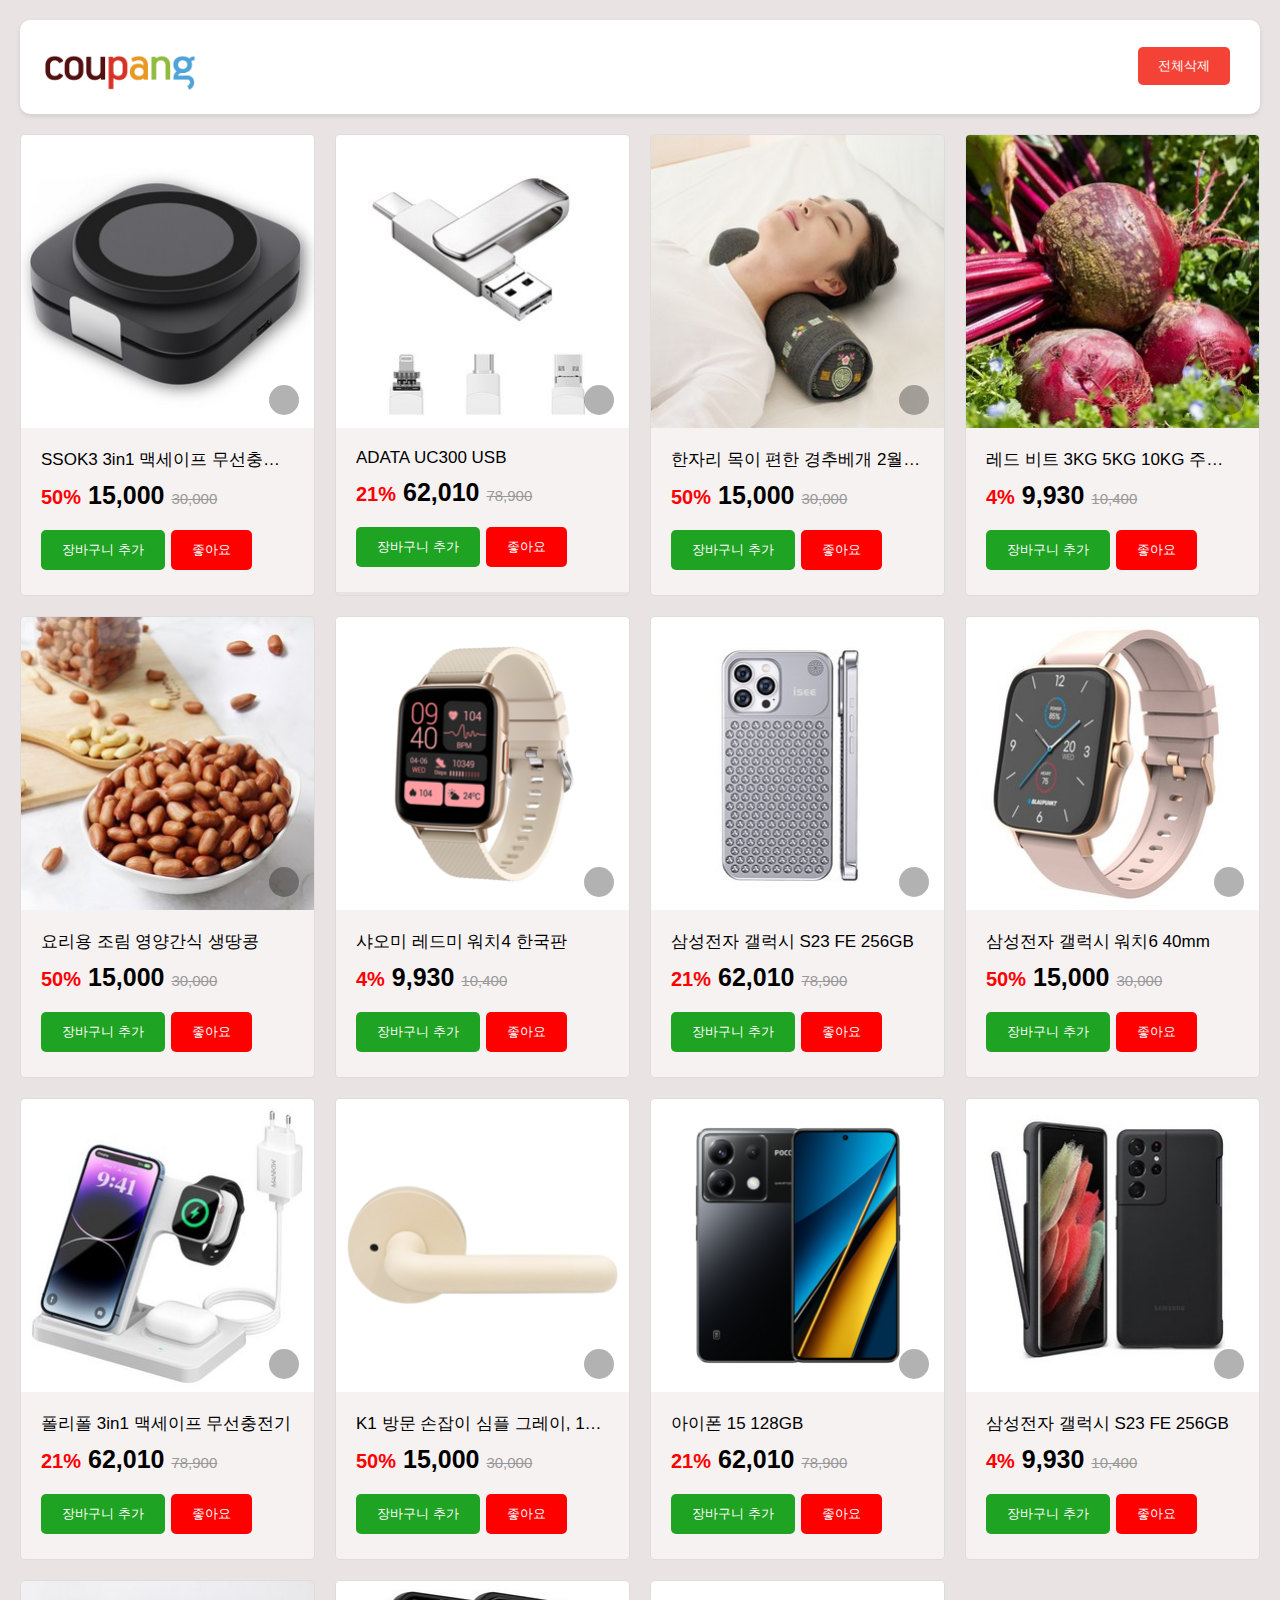
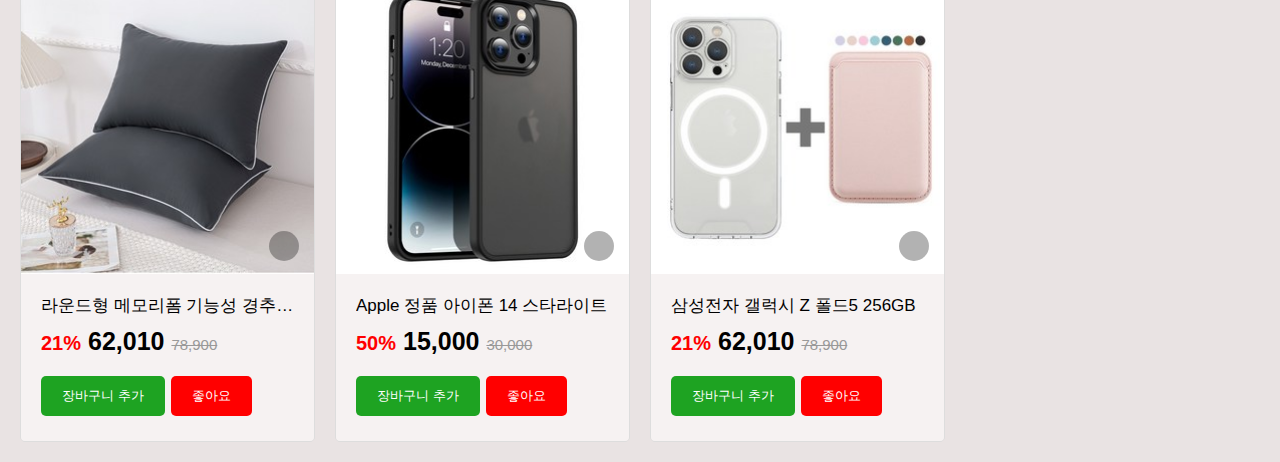
<file: index.html>
<!DOCTYPE html>
<html lang="en">

<head>
    <meta charset="UTF-8">
    <meta name="viewport" content="width=device-width, initial-scale=1.0">
    <title> 박가영- Shopping Cart / like </title>
    <link rel="stylesheet" href="./css/style.css">
    <link rel="stylesheet" href="https://site-assets.fontawesome.com/releases/v6.5.0/css/all.css">
    <script src="https://code.jquery.com/jquery-1.12.4.min.js"></script>
    <script src="./js/shop.js"></script>
</head>

<body>
    <!-- #wrap>#cart+.product-container -->  
    <div id="wrap"> 
        <!-- 카트추가 --> 
        <div id="nav">
            <div class="logo">
                <a href="#"><img src="./images/logo_coupang_w350.png" alt="쿠팡로고"></a>
            </div>
            <div id="cart">
                <!-- <h2>장바구니</h2> -->
                <!-- button#clear-cart -->
                <button id="clear-cart" onclick="clearCart()">전체삭제</button>
                <!-- ul#clear-items -->
                <ul id="clear-items">
                    <!-- 삭제처리된 li들이 들어옴 -->
                </ul>
            </div>
        </div>


        <!-- 제품 -->

        <div class="product-container">
            <!-- .product>h2+p.price>span.red+span>del -->


            <div class="product">
                <!-- 제품이미지 -->
                <!-- button#shareButton>i.fa-light.fa-share-nodes -->
                <button id="shareButton"><i class="fa-light fa-share-nodes"></i></button>
                <img src="./images/01.jpg" alt="SSOK3 3in1 맥세이프 무선충전기">
                <!-- 내용 -->
                <div class="product-details">
                    <h2>SSOK3 3in1 맥세이프 무선충전기</h2>
                    <p class="price">
                        <span class="red">50%</span>
                        15,000
                        <span><del>30,000</del></span>
                    </p>
                    <!-- 장바구니,좋아요 버튼 -->
                    <button onClick="addToCart(this)"> 장바구니 추가 </button>
                    <button class="like-button" onclick="toggleLike(this)"> 좋아요 </button>
                </div>
            </div>

            <div class="product">
                <button id="shareButton"><i class="fa-light fa-share-nodes"></i></button>
                <img src="./images/02.jpg" alt="ADATA UC300 USB">
                <div class="product-details">
                    <h2>ADATA UC300 USB</h2>
                    <p class="price">
                        <span class="red">21%</span>
                        62,010
                        <span><del>78,900</del></span>
                    </p>
                    <!-- 장바구니,좋아요 버튼 -->
                    <button onClick="addToCart(this)"> 장바구니 추가 </button>
                    <button class="like-button" onclick="toggleLike(this)"> 좋아요 </button>
                </div>
            </div>

            <div class="product">
                <button id="shareButton"><i class="fa-light fa-share-nodes"></i></button>
                <img src="./images/03.jpg" alt="한자리 목이 편한 잠잘오는 경추베개">
                <div class="product-details">
                    <h2> 한자리 목이 편한 경추베개 2월 한정 세일 [품절임박] </h2>
                    <p class="price">
                        <span class="red">50%</span>
                        15,000
                        <span><del>30,000</del></span>
                    </p>
                    <!-- 장바구니,좋아요 버튼 -->
                    <button onClick="addToCart(this)"> 장바구니 추가 </button>
                    <button class="like-button" onclick="toggleLike(this)"> 좋아요 </button>
                </div>
            </div>

            <div class="product">
                <button id="shareButton"><i class="fa-light fa-share-nodes"></i></button>
                <img src="./images/04.jpg" alt="레드 비트 2KG 3KG 5KG 10KG 알비트 햇 주스용">

                <div class="product-details">
                    <h2>레드 비트 3KG 5KG 10KG 주스용</h2>
                    <p class="price">
                        <span class="red">4%</span>
                        9,930
                        <span><del>10,400</del></span>
                    </p>
                    <!-- 장바구니,좋아요 버튼 -->
                    <button onClick="addToCart(this)"> 장바구니 추가 </button>
                    <button class="like-button" onclick="toggleLike(this)"> 좋아요 </button>
                </div>
            </div>

            <div class="product">
                <button id="shareButton"><i class="fa-light fa-share-nodes"></i></button>
                <img src="./images/05.jpg" alt="요리용 조림 밑반찬 영양간식 생땅콩">


                <div class="product-details">
                    <h2>요리용 조림 영양간식 생땅콩</h2>
                    <p class="price">
                        <span class="red">50%</span>
                        15,000
                        <span><del>30,000</del></span>
                    </p>
                    <!-- 장바구니,좋아요 버튼 -->
                    <button onClick="addToCart(this)"> 장바구니 추가 </button>
                    <button class="like-button" onclick="toggleLike(this)"> 좋아요 </button>
                </div>

            </div>

            <div class="product">
                <button id="shareButton"><i class="fa-light fa-share-nodes"></i></button>
                <img src="./images/06.png" alt="샤오미 레드미 워치4 정식 한국판">

                <div class="product-details">
                    <h2>샤오미 레드미 워치4 한국판</h2>
                    <p class="price">
                        <span class="red">4%</span>
                        9,930
                        <span><del>10,400</del></span>
                    </p>
                    <!-- 장바구니,좋아요 버튼 -->
                    <button onClick="addToCart(this)"> 장바구니 추가 </button>
                    <button class="like-button" onclick="toggleLike(this)"> 좋아요 </button>
                </div>
            </div>

            <div class="product">
                <button id="shareButton"><i class="fa-light fa-share-nodes"></i></button>
                <img src="./images/07.jpg" alt="삼성전자 갤럭시 S23 FE 256GB ">
                <div class="product-details">
                    <h2>삼성전자 갤럭시 S23 FE 256GB</h2>
                    <p class="price">
                        <span class="red">21%</span>
                        62,010
                        <span><del>78,900</del></span>
                    </p>
                    <!-- 장바구니,좋아요 버튼 -->
                    <button onClick="addToCart(this)"> 장바구니 추가 </button>
                    <button class="like-button" onclick="toggleLike(this)"> 좋아요 </button>
                </div>

            </div>

            <div class="product">
                <button id="shareButton"><i class="fa-light fa-share-nodes"></i></button>
                <img src="./images/08.jpg" alt="삼성전자 갤럭시 워치6 40mm">

                <div class="product-details">
                    <h2>삼성전자 갤럭시 워치6 40mm</h2>
                    <p class="price">
                        <span class="red">50%</span>
                        15,000
                        <span><del>30,000</del></span>
                    </p>
                    <!-- 장바구니,좋아요 버튼 -->
                    <button onClick="addToCart(this)"> 장바구니 추가 </button>
                    <button class="like-button" onclick="toggleLike(this)"> 좋아요 </button>
                </div>

            </div>

            <div class="product">
                <button id="shareButton"><i class="fa-light fa-share-nodes"></i></button>
                <img src="./images/09.jpg" alt="폴리폴 맥세이프 충전기 3in1 무선충전기">

                <div class="product-details">
                    <h2>폴리폴 3in1 맥세이프 무선충전기</h2>
                    <p class="price">
                        <span class="red">21%</span>
                        62,010
                        <span><del>78,900</del></span>
                    </p>
                    <!-- 장바구니,좋아요 버튼 -->
                    <button onClick="addToCart(this)"> 장바구니 추가 </button>
                    <button class="like-button" onclick="toggleLike(this)"> 좋아요 </button>
                </div>

            </div>

            <div class="product"> 
                <button id="shareButton"><i class="fa-light fa-share-nodes"></i></button>
                <img src="./images/10.png" alt="K1 방문 손잡이 심플 그레이, 1세트">

                <div class="product-details">
                    <h2>K1 방문 손잡이 심플 그레이, 1세트</h2>
                    <p class="price">
                        <span class="red">50%</span>
                        15,000
                        <span><del>30,000</del></span>
                    </p>
                    <!-- 장바구니,좋아요 버튼 -->
                    <button onClick="addToCart(this)"> 장바구니 추가 </button>
                    <button class="like-button" onclick="toggleLike(this)"> 좋아요 </button>
                </div>
            </div>
            <div class="product">
                <button id="shareButton"><i class="fa-light fa-share-nodes"></i></button>
                <img src="./images/11.png" alt="아이폰 15 128GB">

                <div class="product-details">
                    <h2>아이폰 15 128GB</h2>
                    <p class="price">
                        <span class="red">21%</span>
                        62,010
                        <span><del>78,900</del></span>
                    </p>
                    <!-- 장바구니,좋아요 버튼 -->
                    <button onClick="addToCart(this)"> 장바구니 추가 </button>
                    <button class="like-button" onclick="toggleLike(this)"> 좋아요 </button>
                </div>

            </div>


            <div class="product">
                <button id="shareButton"><i class="fa-light fa-share-nodes"></i></button>
                <img src="./images/12.jpg" alt="삼성전자 갤럭시 S23 FE 256GB ">

                <div class="product-details">
                    <h2>삼성전자 갤럭시 S23 FE 256GB </h2>
                    <p class="price">
                        <span class="red">4%</span>
                        9,930
                        <span><del>10,400</del></span>
                    </p>
                    <!-- 장바구니,좋아요 버튼 -->
                    <button onClick="addToCart(this)"> 장바구니 추가 </button>
                    <button class="like-button" onclick="toggleLike(this)"> 좋아요 </button>
                </div>

            </div>

            <div class="product">
                <button id="shareButton"><i class="fa-light fa-share-nodes"></i></button>
                <img src="./images/13.jpg" alt="라운드형 메모리폼 기능성 경추 베개">

                <div class="product-details">
                    <h2>라운드형 메모리폼 기능성 경추 베개</h2>
                    <p class="price">
                        <span class="red">21%</span>
                        62,010
                        <span><del>78,900</del></span>
                    </p>
                    <!-- 장바구니,좋아요 버튼 -->
                    <button onClick="addToCart(this)"> 장바구니 추가 </button>
                    <button class="like-button" onclick="toggleLike(this)"> 좋아요 </button>
                </div>

            </div>

            <div class="product">
                <button id="shareButton"><i class="fa-light fa-share-nodes"></i></button>
                <img src="./images/14.jpg" alt="Apple 정품 아이폰 14 자급제 스타라이트">

                <div class="product-details">
                    <h2>Apple 정품 아이폰 14 스타라이트</h2>
                    <p class="price">
                        <span class="red">50%</span>
                        15,000
                        <span><del>30,000</del></span>
                    </p>
                    <!-- 장바구니,좋아요 버튼 -->
                    <button onClick="addToCart(this)"> 장바구니 추가 </button>
                    <button class="like-button" onclick="toggleLike(this)"> 좋아요 </button>
                </div>
            </div>


            <div class="product">
                <button id="shareButton"><i class="fa-light fa-share-nodes"></i></button>
                <img src="./images/15.jpg" alt="삼성전자 갤럭시 Z 폴드5 256GB">

                <div class="product-details">
                    <h2>삼성전자 갤럭시 Z 폴드5 256GB</h2>
                    <p class="price">
                        <span class="red">21%</span>
                        62,010
                        <span><del>78,900</del></span>
                    </p>
                    <!-- 장바구니,좋아요 버튼 -->
                    <button onClick="addToCart(this)"> 장바구니 추가 </button>
                    <button class="like-button" onclick="toggleLike(this)"> 좋아요 </button>
                </div>

            </div>
        </div>
    </div>
    <script>
        const shareButtons = document.querySelectorAll('#shareButton');
        shareButtons.forEach(button => {
            // .forEach -> 각 요소에 접근함
            button.addEventListener('click', function(){
                share();
            });
        });
        // 공유함수
        function share() {
            alert("링크가 복사되었습니다 : https://www.cupang.com");
        }
    </script>
</body>

</html>
</file>
<file: css/style.css>
@charset "UTF-8";

/* reset */
* {
    margin: 0;
    padding: 0;
}

ul,
li {
    margin: 0;
    padding: 0;
}

body {
    padding: 20px;
    font-family: Arial;
    background-color: #e9e3e3;
}



/* cart */
#nav {
    display: flex;
    background-color: #fff;
    padding: 20px;
    border-radius: 10px;
    box-shadow: 0 2px 5px rgba(0, 0, 0, 0.1);
    margin-bottom: 20px;
    justify-content: space-between;
}



#nav .logo img {
    width: 150px;
    margin-top: 15px;
    margin-left: 30px;
    margin-left: 5px;
}

#cart {
    width: 70vw;
    /* 확대축소시 보여지는 여백의 70% */
    display: flex;
    justify-content: center;
    align-items: center;
    padding-right: 150px;
    padding-left: 50px;
}

#cart button#clear-cart {
    background-color: #f44336;
    color: #fff;
    border: none;
    padding: 10px 20px;
    border-radius: 5px;
    cursor: pointer;
    margin: 20px 0 20px 0;
    position: absolute;
    right: 50px;
    top: 27px;
}



#cart button#clear-cart:hover {
    background-color: rgb(91, 25, 25);
}

#cart ul#clear-items {
    list-style: none;
    padding: 0;
}

/* 제품 */
.product-container {
    display: grid;
    gap: 20px;
    grid-template-columns: repeat(auto-fill, minmax(290px, 1fr));
    /* 최소, 최대 */
    /* grid-template-columns 열의 크기 정의 */
    /* auto-fill - 컨테이너에 맞춰 자동으로 열 채움 */
    /* minmax - 최소와 최대 사이즈 정의 함수 */
    /* fr - fraction - 사용 가능한 공간을 '동등한 비율'로 나눔을 의미 */
    /* 1fr - 첫번째 열 / 2fr - 두번째 열 */
}

.product-container .product {
    overflow: hidden;
    border-radius: 5px;
    border: 1px solid #ddd;
    position: relative;
    /* 추가 */
}

/* 추가 */
.product-container .product button#shareButton {
    position: absolute;
    bottom: 180px;
    right: 15px;
    width: 30px;
    height: 30px;
    text-align: center;
    border: none;
    background-color: rgba(0, 0, 0, 0.3);
    cursor: pointer;
    border-radius: 50%;
    transition: opacity 0.3s ease;
    /* 부드럽게 시작하고 끝남효과 ease */

}

.product-container .product button#shareButton:hover {
    opacity: 0.7;
}

/* 공유아이콘 */
.product-container .product button#shareButton i {
    color: #fff;
    font-size: 17px;
}

.product-container .product button#shareButton:hover i {
    color: #000;
}

/* 제품이미지 */
.product-container .product img {
    width: 100%;
    max-width: 100%;
    height: auto;
    display: block;
}

/* 제품내용 */
.product-container .product .product-details {
    padding: 20px;
    background-color: #f6f2f2;
}

.product-details h2 {
    margin-top: 0;
    margin-bottom: 10px;
    font-size: 17px;
    font-weight: normal;
    /* 넘칠때 점으로 표시 */
    text-overflow: ellipsis;
    /* 텍스트 줄바꿈 방지 */
    white-space: nowrap;
    /* 마스크처리 */
    overflow: hidden;
}

.product-details p.price {
    font-size: 25px;
    font-weight: bold;
    color: #000;
    margin-bottom: 20px;
}

.product-details p.price span.red {
    color: red;
    font-weight: bold;
    font-size: 20px;
}

.product-details p.price span {
    font-weight: normal;
    font-size: 15px;
    color: #999;
}

.product-details button {
    background-color: rgb(30, 163, 34);
    color: #fff;
    padding: 10px 20px;
    border: 1px solid transparent;
    outline: none;
    cursor: pointer;
    border-radius: 5px;
    margin-bottom: 5px;
    margin-right: 2px;
}

.product-details button:hover {
    background-color: rgb(22, 80, 22);
}

.product-details button.like-button {
    background-color: #ff0000;
    color: #fff;
    text-align: center;
}

.product-details button.like-button:hover {
    background-color: rgb(86, 26, 26);
}

.product-details button.unlike-button {
    background-color: #999;
    color: #fff;
}


@media (max-width: 760px) {
    .product-container {
        grid-template-columns: repeat(auto-fill, minmax(100%, 1fr));
        /* 최소, 최대 */
    }
    #clear-items li { 
        font-size: 2vw;
    }

    #nav .logo img {
        width: 25vw;
    }

    #cart {
        width: 40vw;
        padding-right: 20vw;
        padding-left: 3vw;
    }

    #cart button#clear-cart {
        font-size: 2.3vw;       
        top: 28px;
    }
}
</file>
